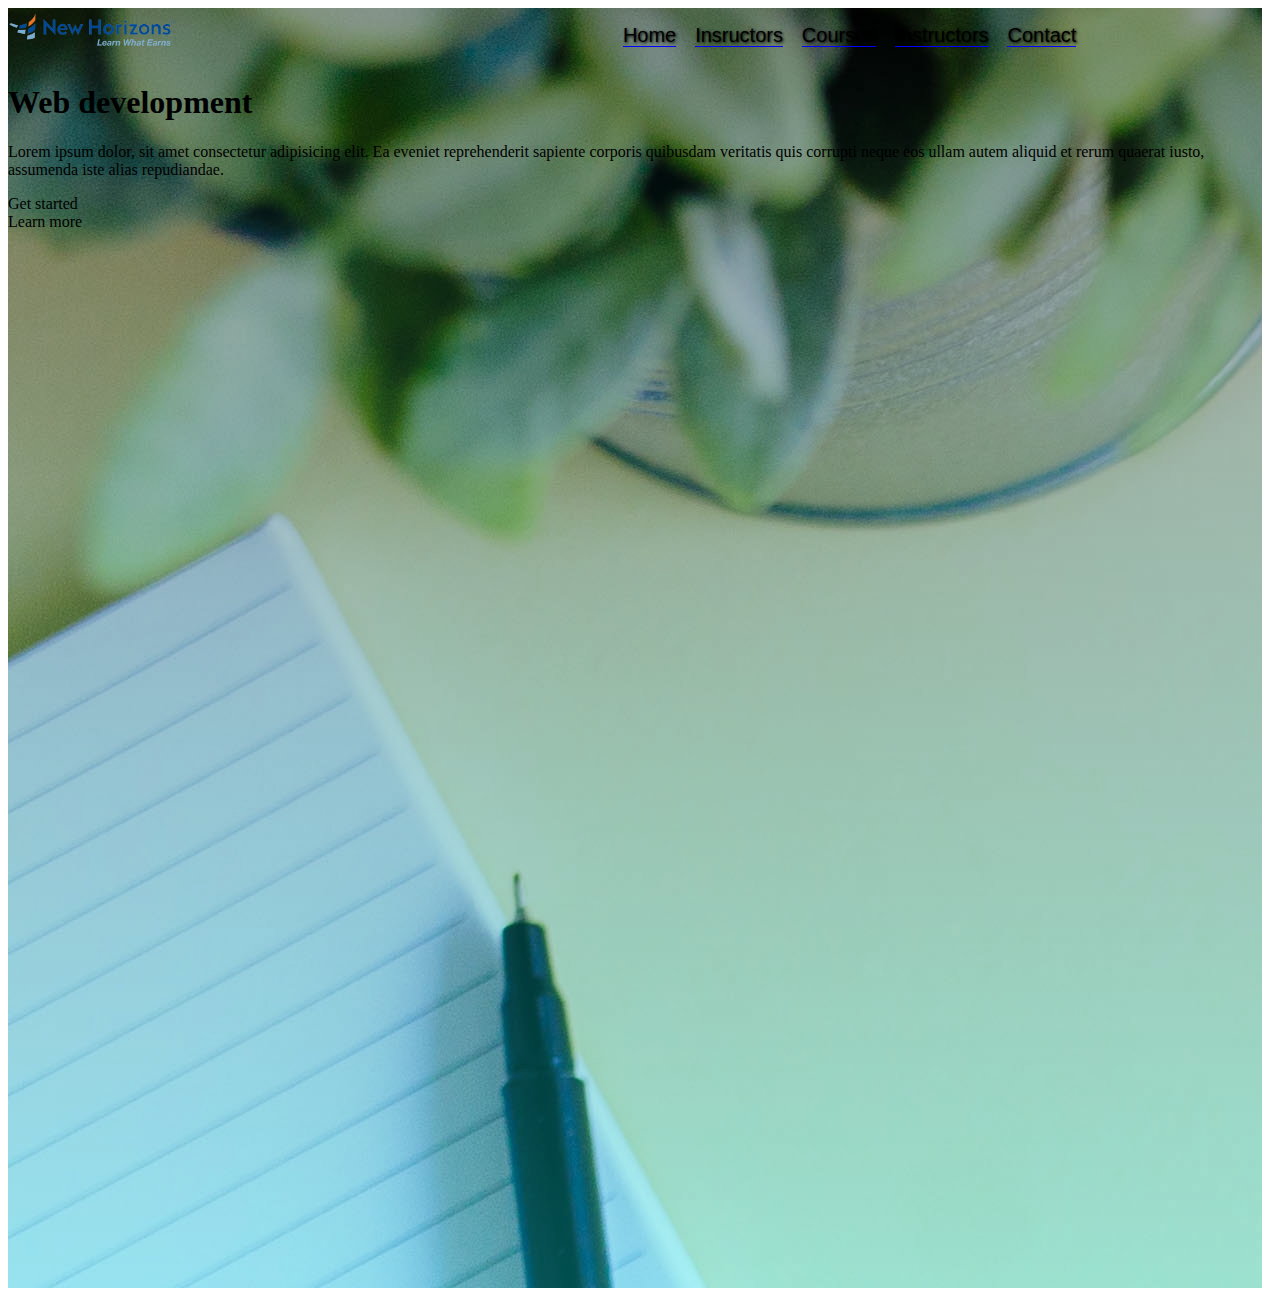
<file: gradient-back-ground.html>
<!DOCTYPE html>
<html lang="en">
<head>
    <meta charset="UTF-8">
    <meta name="viewport" content="width=device-width, initial-scale=1.0">
    <title>Gradient</title>
    <link rel="stylesheet" href="gradient-back-ground.css">
</head>
<body>
    
    <header class="header-container">
    <nav class="navigation">
<div>
    <img src="nhlogo.png" alt="">
</div>
<ul>
    <li><a href="#">Home</a></li>
    <li><a href="#">Insructors</a></li>
    <li><a href="#">Courses</a></li>
    <li><a href="#">Instructors</a></li>
    <li><a href="#">Contact</a></li>
</ul>
    </nav>

        <section class="header-context">
            <h1>Web development</h1>
            <p>Lorem ipsum dolor, sit amet consectetur adipisicing elit. Ea eveniet reprehenderit sapiente corporis quibusdam veritatis quis corrupti neque eos ullam autem aliquid et rerum quaerat iusto, assumenda iste alias repudiandae.</p>
            <section>
                <div class="btn1">
                    Get started
                </div>

                <div class="btn2">
                    Learn more
                </div>
            </section>
        </section>
    </header>
</body>
</html>
</file>
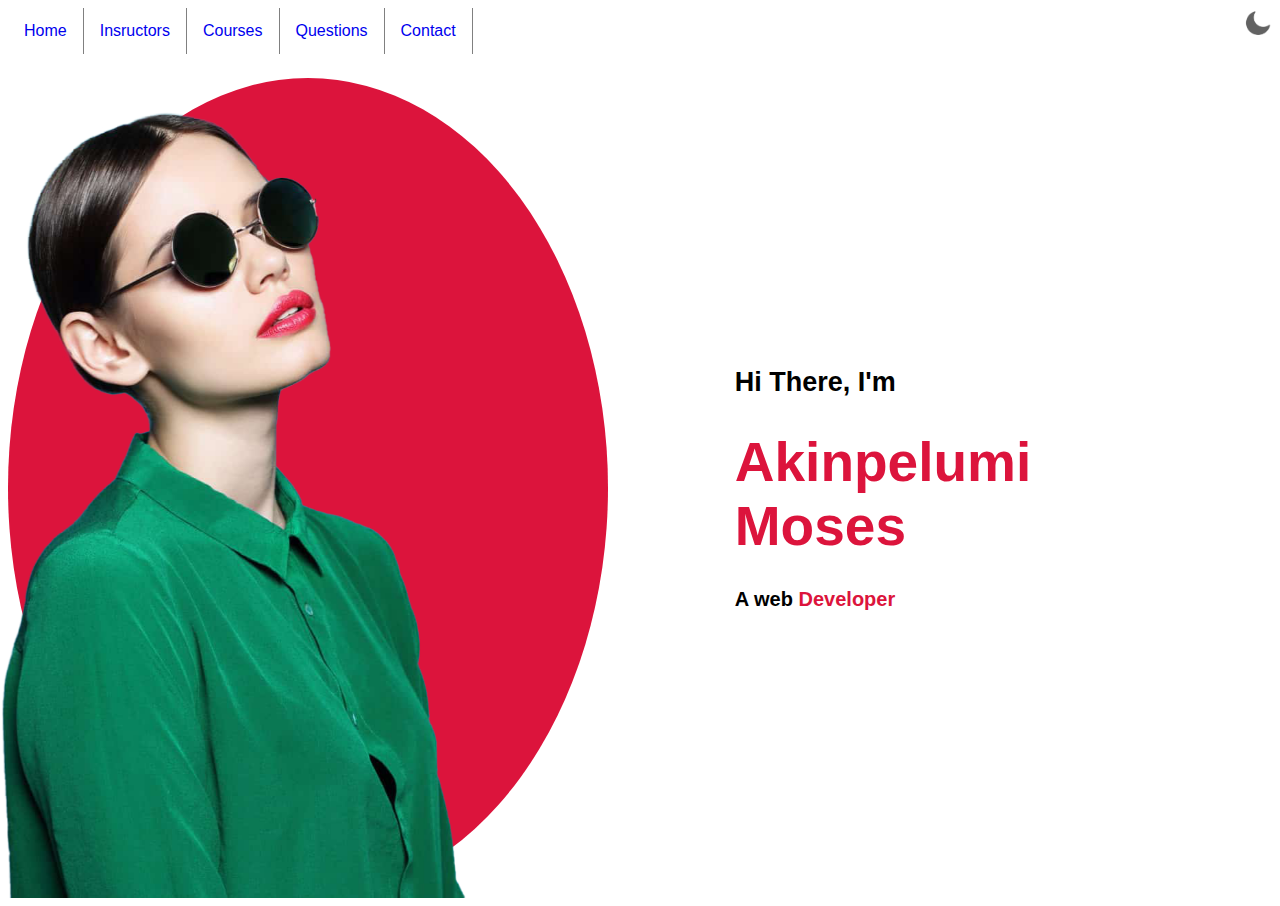
<file: togger.html>
<!DOCTYPE html>
<html lang="en">
<head>
    <meta charset="UTF-8">
    <meta name="viewport" content="width=device-width, initial-scale=1.0">
    <title>light and dark mode</title>
    <link rel="stylesheet" href="toggler.css">
</head>
<body>
    <ul class="navBar">
        <li><a href="#">Home</a></li>
        <li><a href="#">Insructors</a></li>
        <li><a href="#">Courses</a></li>
        <li><a href="#">Questions</a></li>
        <li><a href="#">Contact</a></li>

        <div>
            <img src="moon.png" alt="" id="icon">
        </div>
    </ul>

    <div class="mainB">
        <div class="left">
            <div class="imgcontainer">
                <img src="model.png" alt="">
            </div>
        </div>

        <div class="right">
            <div class="wrapper">
                <h2>Hi There, I'm</h2>
                <h1>Akinpelumi Moses</h1>
                <h3>A web <span>Developer</span></h3>
            </div>
        </div>
    </div>
</body>
</html>
</file>
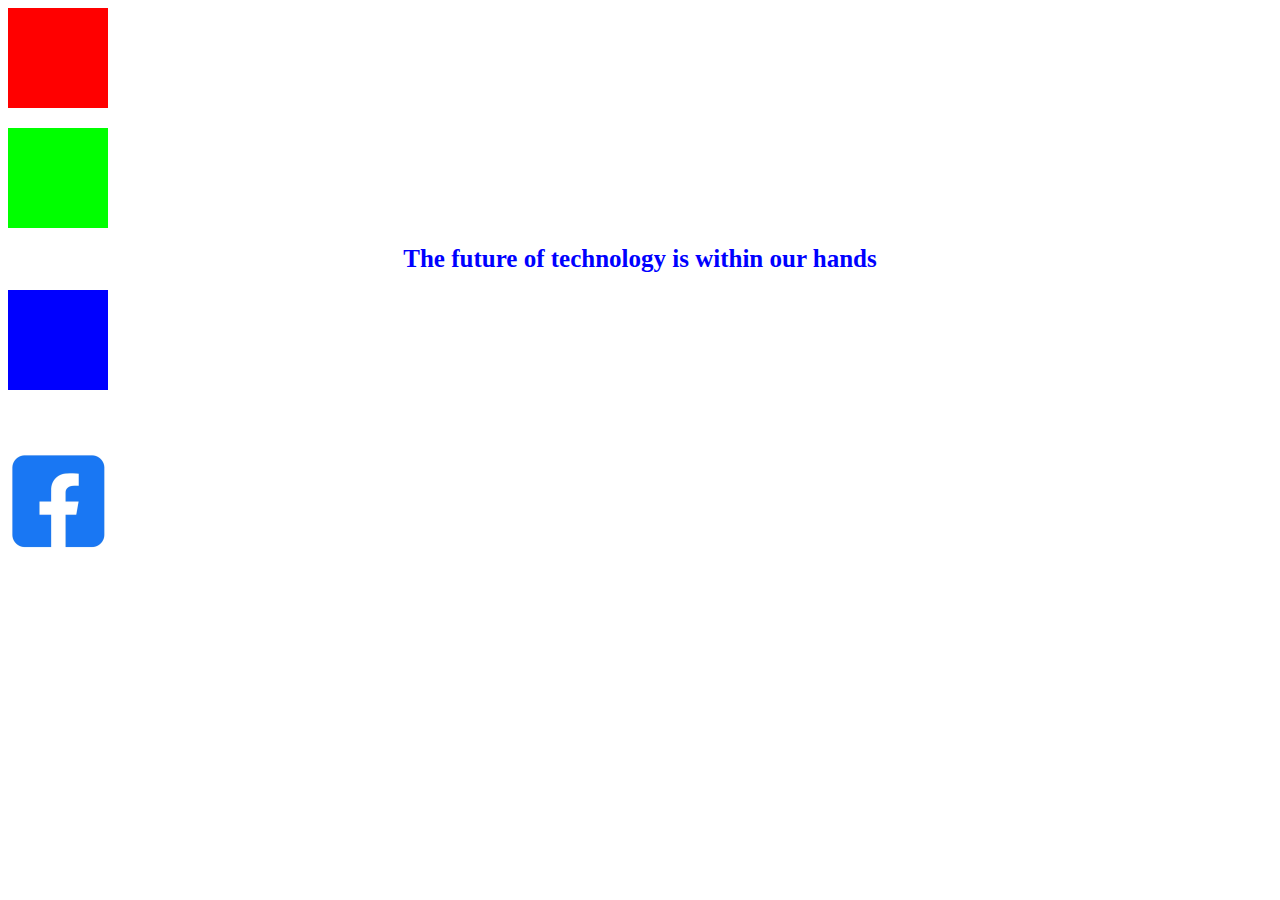
<file: transition-animation.html>
<!DOCTYPE html>
<html lang="en">
<head>
    <meta charset="UTF-8">
    <meta name="viewport" content="width=device-width, initial-scale=1.0">
    <title>Animation </title>
    <link rel="stylesheet" href="transition-animation.css">
</head>
<body>
    <div class="square"></div>
    <div class="square2"></div>

    <h1 class="H1">The future of technology is within our hands</h1>

    <div class="shape"></div>

    <img src="facebook.png" alt="">
</body>
</html>
</file>
<file: gradient-back-ground.css>
.header-container{
    width: 98vw;
    height: 100vw;
    /* background-image: url('2.jpg'); */
    background-size: cover;
     background: linear-gradient(rgba(0, 0, 0, 0.3), rgba(0, 251, 255, 0.3)), url('2.jpg');
}
.navigation{
    display: flex;
}
.navigation ul{
    list-style-type: none;
    display: flex;

}
.navigation li {
    margin-left: 5%;
   
}
.navigation li a{
    color: black;
    font-size: 20px;
    font-family: sans-serif;
    text-shadow: 1px 1px 3px black;
    border-bottom: 1px solid blue;
    text-decoration: none;
}
.navigation img{
    width: 30%;
}
</file>
<file: toggler.css>
body {
    font-family: sans-serif;
}
#icon{
    width: 30px;
    cursor: pointer;
    float: right;
}

ul{
    list-style-type: none;
    margin: 0;
    padding: 0;
    overflow: hidden;
    height: 70px;
    width: 100%;
    top: 0;
}

li{
    float: left;
    border-right: 1px solid gray;
}

.navBar li a{
    display: block;
    text-align: center;
    padding: 14px 16px;
    text-decoration: none;
}

li a:hover{
    font-weight: bold;
}

.mainB{
    position: relative;
    height: calc(100% - 70px);
    display: flex;
}
.mainB .left{
    /* flex: 0.5; */
    width: 50%;
}

.imgcontainer{
    width: 600px;
    height: calc(100vh - 80px);
    background-color: crimson;
    border-radius: 50%;
    display: flex;
    align-items: center;
    justify-content: flex-end;
    animation: change 7s;
}
@keyframes change {
    0%{
        opacity: 0.1;
        background-color: green;
    }
    100%{
        opacity: 1;
    }
}
.imgcontainer img{
    height: 100%;
    transform: rotateY(180deg);
    margin-right: 18%;
}

.mainB .right{
    flex: 0.5;
}
.mainB .right .wrapper {
    width: 100%;
    height: 100%;
    display: flex;
    flex-direction: column;
    justify-content: center;
    margin-left: 30%;
}
.mainB .right .wrapper h1{
    font-size: 55px;
    margin: 10px 0;
    color: crimson;
    animation: text1 12s;
   
   
  
}
@keyframes text1 {
    0%{
        transform: translatex(100%);
        opacity: 0;
    }
    100%{
        transform: translate(0%);
        opacity: 1;
    }
   
}

.mainB .right .wrapper h2{
    font-size: 27px;
    
}

.mainB .right .wrapper h3{
    font-size: 20px;
}

.mainB .right .wrapper span{
    color: crimson;
}
</file>
<file: transition-animation.css>
.square{
    width: 100px;
    height: 100px;
    background-color: #f00;
    margin-bottom: 20px;
    transition: 3s;
}

.square:hover{
    background-color: blue;
    transform: rotate(360deg);
}
.square2{
    width: 100px;
    height: 100px;
    background-color: #0f0;
    /* transition-property: width;
    transition-duration: 2s;
    transition-timing-function: ease-in;
    transition-delay: 1s; */
    transition: width 2s ease-in 1s;
    -webkit-transition:width 2s ease-in 1s;

}
.square2:hover{
width: 100%;
}
.H1{
    font-family: cursive;
    font-size: 25px;
    color: blue;
    text-align: center;
    animation-name: text-movement;
    animation-duration: 10s;
    animation-timing-function: ease;
    animation-iteration-count:infinite;
    animation-direction: alternate;
}

@keyframes text-movement{
   0%{
    transform: translatex(100%);
   }
   50%{
    font-family: sans-serif;
    color: green;
    font-size: 40px;
    transform: translate(100%, -0%);
   }
   60%{
    color:lightblue;
   }
   100%{
    transform: translatex(0%);
   }
}

.shape{
    background-color: blue;
    width: 100px;
    height: 100px;
    animation-name:movement;
    animation-duration:2s;
    animation-timing-function: ease;
    animation-iteration-count:infinite;
    animation-direction: alternate;
}
@keyframes movement{
    0%{
        margin-top: 0px;
        margin-left:0px;
        background-color: blue;
       
    }
    25%{
        margin-left:200px;
        margin-top: 0px;
        background-color: yellow;
      
    }
    50%{
        background-color: black;
        margin-left: 200px;
        margin-top: 200px;
        
    }
    75%{
         margin-left:0px;
         margin-top: 200px;
         background-color: green;
       
    }
    100%{
        margin-top:0px;
       margin-right:0px;
       background-color: blue;
      
      
    }
  
}


img{
    margin-top: 5%;
    animation-name: rotation;
    animation-iteration-count: infinite;
    animation-duration: 2s;
}

@keyframes rotation{
    0%{
        transform: rotate(0deg);
    }
    100%{
       transform: rotate(360deg); 
    }
}
</file>
